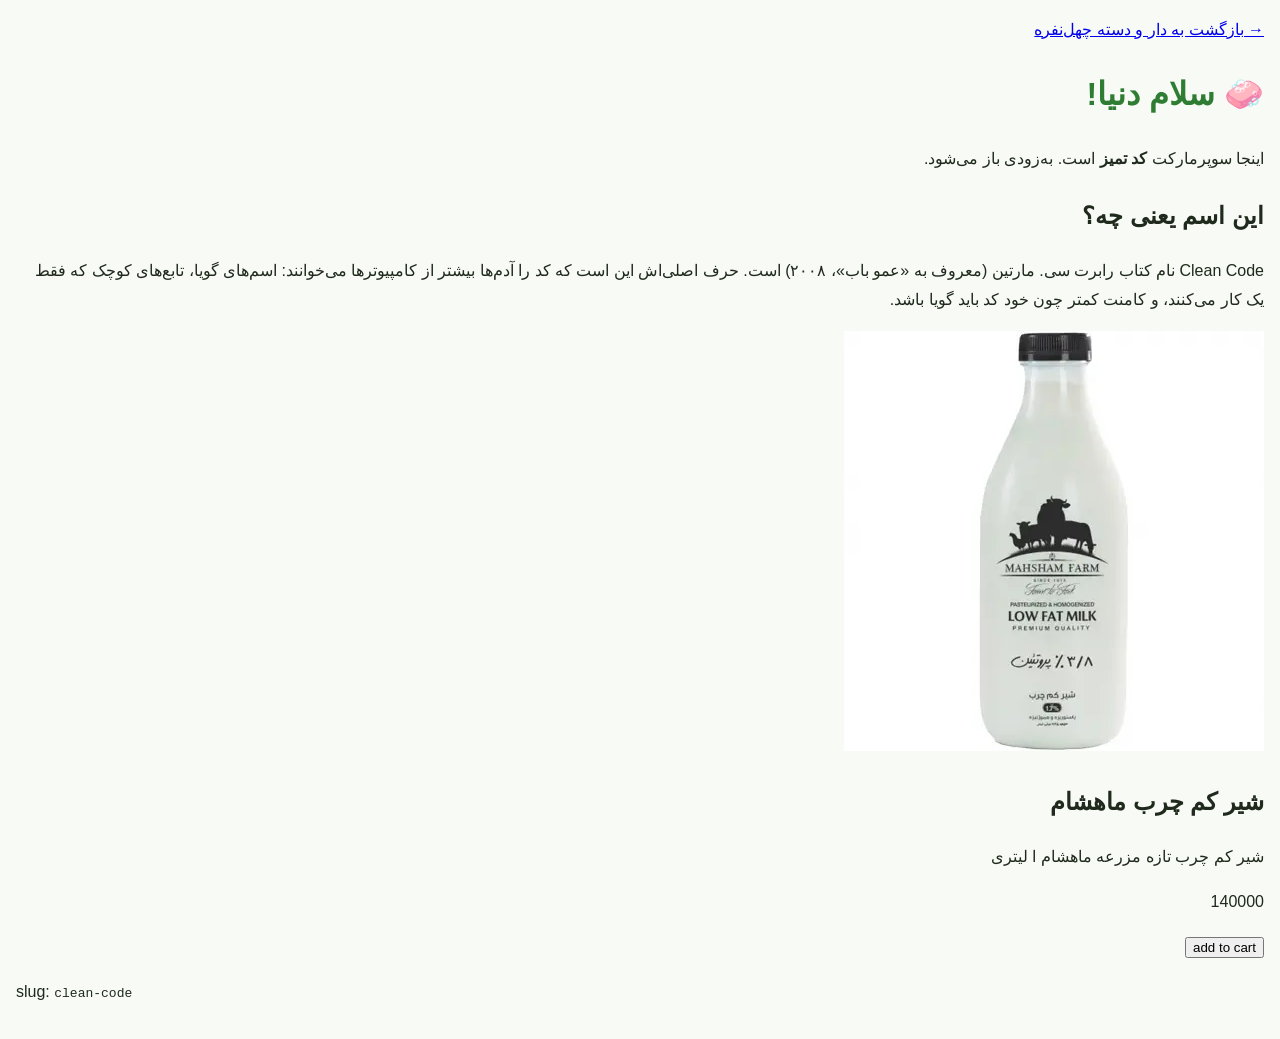
<file: shops/clean-code/index.html>
<!doctype html>
<html lang="fa" dir="rtl">
  <head>
    <meta charset="utf-8" />
    <meta name="viewport" content="width=device-width, initial-scale=1" />
    <title>سوپرمارکت کد تمیز</title>
    <!-- Week 1: put YOUR name here to claim this shop. The landing page shows it. -->
    <meta name="Fateme Ahmadifard" content="" />
    <meta name="description" content="به‌زودی: بهترین میوه و سبزی محله!" />
    <link rel="stylesheet" href="style.css" />
  </head>
  <body>
    <header>
      <a href="../../index.html">→ بازگشت به دار و دسته چهل‌نفره</a>
      <h1>🧼 سلام دنیا!</h1>
    </header>
    <main>
      <p>اینجا سوپرمارکت <strong>کد تمیز</strong> است. به‌زودی باز می‌شود.</p>
      <section>
        <h2>این اسم یعنی چه؟</h2>
        <p>
          <bdi>Clean Code</bdi> نام کتاب رابرت سی. مارتین (معروف به «عمو باب»،
          ۲۰۰۸) است. حرف اصلی‌اش این است که کد را آدم‌ها بیشتر از کامپیوترها
          می‌خوانند: اسم‌های گویا، تابع‌های کوچک که فقط یک کار می‌کنند، و کامنت
          کمتر چون خود کد باید گویا باشد.
        </p>
        <!-- Your turn: add what YOU found about this name, in your own words. -->
        <img src="./milk.webp" alt="" />
        <h2>شیر کم چرب ماهشام</h2>
        <p>شیر کم چرب تازه مزرعه ماهشام ا لیتری</p>
        <p>140000</p>
        <button>add to cart</button>
      </section>
    </main>
    <footer>
      <p dir="ltr">slug: <code>clean-code</code></p>
    </footer>
  </body>
</html>
</file>
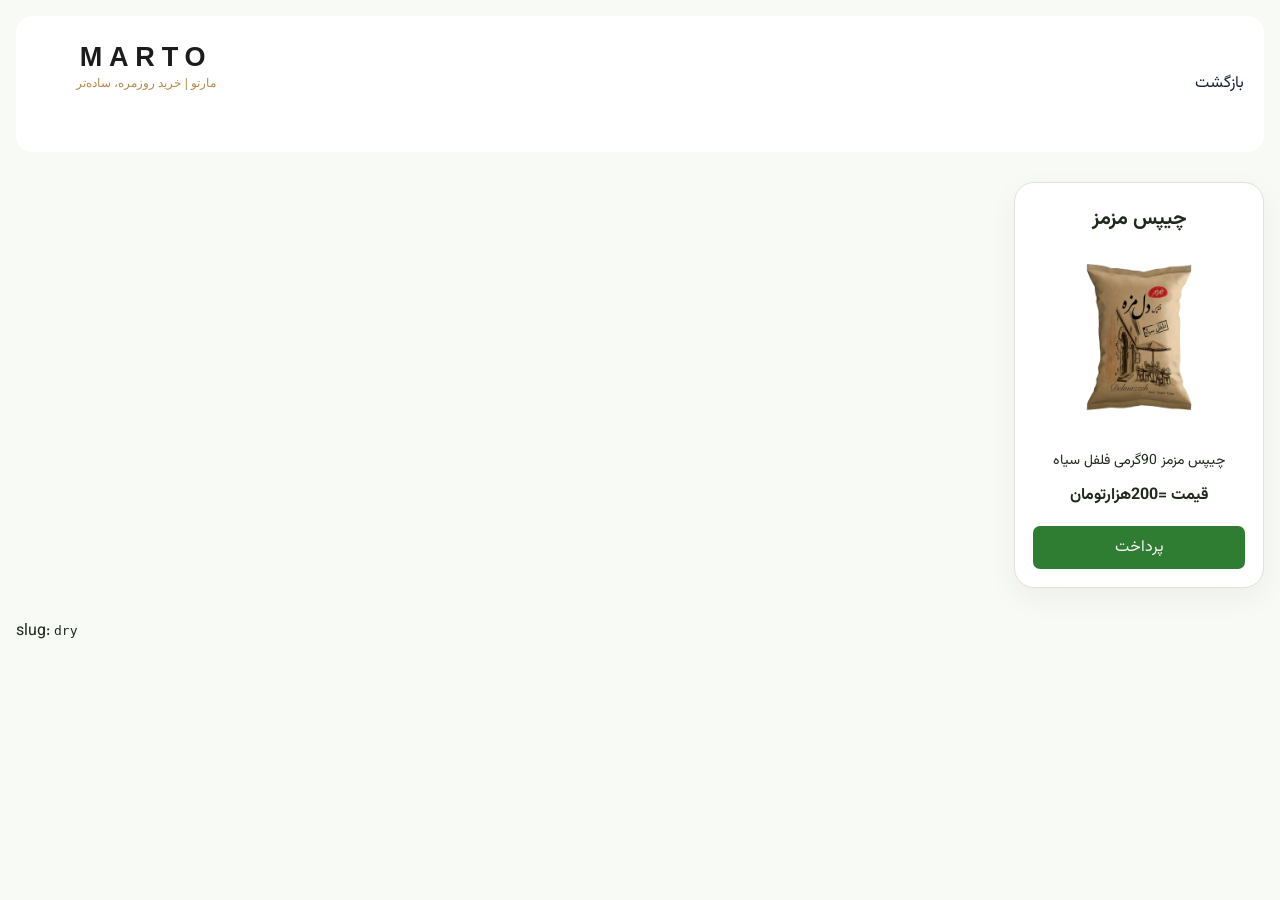
<file: shops/dry/index.html>
<!doctype html>
<html lang="fa" dir="rtl">
<head>
  <meta charset="utf-8">
  <meta name="viewport" content="width=device-width, initial-scale=1">
  <title>سوپرمارکت DRY</title>
  <!-- Week 1: put YOUR name here to claim this shop. The landing page shows it. -->
  <meta name="author" content="">
  <meta name="description" content="به‌زودی: بهترین میوه و سبزی محله!">
  <link rel="stylesheet" href="style.css">
</head>

<body>

  <header class="header"> 

    <a class="back-link" href="../../index.html"> بازگشت </a>

    <div class="brand">

      <a href="#">
        <img src="./assets/marto-logo.svg" alt=" لوگوی MARTO">
      </a>
      
    </div>

  

  </header>

  <main>

    <div class="card">
        <h3>چیپس مزمز</h3>
        <img class="chips" src="./assets/chips mazmaz.webp" alt="chips mazmaz">
        <p>چیپس مزمز 90گرمی فلفل سیاه</p>

        <h4>قیمت =200هزارتومان</h4>

    <button>پرداخت</button>

    </div>
   
    <section></section>

  </main>

  <footer>
    <p dir="ltr">slug: <code>dry</code></p>
  </footer>
</body>
</html>
</file>
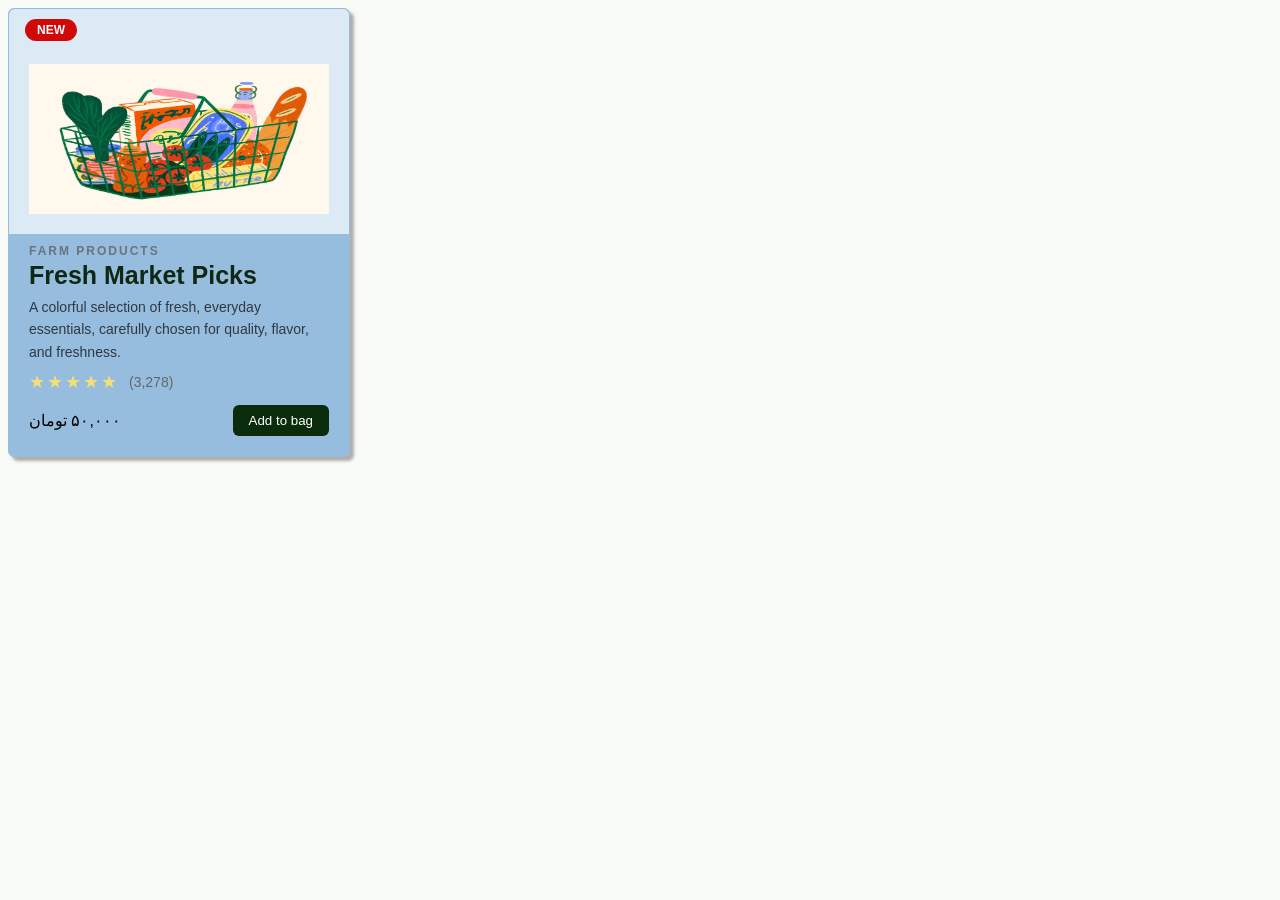
<file: shops/idempotency/index.html>
<!doctype html>
<html lang="en" dir="ltr">
<head>
  <meta charset="utf-8">
  <meta name="viewport" content="width=device-width, initial-scale=1">
  <title>Idempotency Market</title>
  <meta name="author" content="Baran">
  <meta name="description" content="به‌زودی: بهترین میوه و سبزی محله!">
  <link rel="stylesheet" href="style.css">
</head>
<body>
  <main>
    <article class="card">
    <section class="product">
      <span class="badge">NEW</span>
      <div class="image-box">
         <img class="image" src="shopping-bag.JPG" alt="Market logo">
      </div>
      </section>
      <p class="category">Farm Products</p>
      <h2>Fresh Market Picks</h2>
      <p class="description">  A colorful selection of fresh, everyday essentials,
           carefully chosen for quality, flavor, and freshness.</p>
      <div class="rating">
        <span class="stars">★★★★★</span>
        <span class="reviews">(3,278)</span>
      </div>
      <div class="card-footer">
      <span class="price" lang="fa" dir="rtl">۵۰,۰۰۰ تومان</span>
      <button class="add-button">Add to bag</button>
      </div>
    </article>
  </main>
</body>
</html>
</file>
<file: shops/clean-code/style.css>
/* Your shop's styles. Week 1: make it yours! */
body {
  font-family: Vazirmatn, Tahoma, sans-serif;
  margin: 0;
  padding: 1rem;
  line-height: 1.8;
  background: #f7faf5;
  color: #1f2a1c;
}

h1 {
  color: #2e7d32;
}
</file>
<file: shops/dry/style.css>
@import url('https://fonts.googleapis.com/css2?family=Inter:wght@400;500;600;700;800&family=Vazirmatn:wght@400;500;600;700;800&display=swap');

:root {

  --bg-color:#F7F4EE;
  --surface-color:#FFFFFF;
  --primary-color:#171717;
  --secondary-color:#6B7280;
  --accent-color:#C8A96A;
  --border-color:#E5E1D8;

}

* {
  box-sizing:border-box;
}

body {

  font-family:
  Vazirmatn,
  sans-serif;

  margin:0;

  padding:24px;

  background:
  var(--bg-color);

  color:
  var(--primary-color);

}

/* header */
.header {
  display: flex;
  justify-content: space-between;
  align-items: center;

  background: white;

  padding: 20px;
  border-radius: 16px;
}

.brand {
  display: flex;
  align-items: center;
  gap: 15px;
}

.brand img {
  width: 220px;
  height: auto;
}

.brand h1 {
  margin: 0;
  color: #172033;
  font-size: 32px;
}

.brand p{
  margin: 0;
  color: #666;
}

.back-link {
  color: #172033;
  text-decoration: none;
}




/* body */
body {
  font-family: Vazirmatn, Tahoma, sans-serif;
  margin: 0;
  padding: 1rem;
  line-height: 1.8;
  background: #f7faf5;
  color: #1f2a1c;
}


.chips {
  width: 170px;
  height: 170px;
  border-radius: 8px;
  object-fit: contain;
  transition: 0.3s;
  background-color: white;
}
.chips:hover {
     transform: translateY(-3px) scale(1.05);
}

.card {
  width: 250px;
  margin: 30px 0 30px auto;
  padding: 18px;
  background: var(--surface-color);
  border: 1px solid var(--border-color);
  border-radius: 20px;
  text-align: center;
  box-shadow: 0 10px 30px rgba(0,0,0,0.05);
}

.card h3{
  font-size: 20px;
  margin-top: 0;
  margin-bottom: 15px;
}

.card p{
  font-size: 14px;
  margin: 15px 0 8px;
}

.card h4{
  font-size: 16px;
  margin: 8px 0 15px;
}

.card button{
  width: 100%;
  padding: 9px;

  border: none;
  border-radius: 7px;
  background-color: #2e7d32;
  color: whitesmoke;

  font-family: inherit;
  font-size: 16px;

  cursor: pointer;
}

.card button:hover{
  background-color: #256428;
}
</file>
<file: shops/idempotency/style.css>
body {
  font-family: Arial, Helvetica, sans-serif;
  background: #f7faf5;
}
.category{
  margin-top: 10px;
  margin-bottom: 0;
  color: #6b7280;
  font-size: 12px;
  font-weight: 600;
  letter-spacing: 2px;
  text-transform: uppercase;
}
.badge{
  position: absolute;
  top: 10px;
  left: 16px;
  display: inline-block;
  background-color: rgb(209, 8, 8);
  color: white;
  font-size: 12px;
  font-weight: bold;
  padding: 4px 12px;
  border-radius: 500px;
}
.card{
  position: relative;
  padding: 20px 20px;
  border:1px solid rgb(150, 189, 222) ;
  background-color:rgb(150, 189, 222) ;
  border-radius: 6px;
  width: 300px;
  box-shadow: 4px 4px 3px rgb(177, 173, 173);
}
.image{
  size: cover;
  width: 300px;
  height: 150px;
  margin-top: 35px;
}
.description{
   color: #303844;
  font-size: 14px;
  line-height: 1.6;
  margin-top: 6px;
  margin-bottom: 8px;
}
.card h2{
   color: #102813;
  margin: 2px 0 4px;
  font-size: 25px;
  line-height: 1.2;
  font-weight: 700;
}
.rating{
  display: flex;
  align-items: center;
  gap: 10px;
  margin-bottom: 12px;
}
.stars{
  color: #f5de76;
  font-size: 18px;
  letter-spacing: 2px;
}
.reviews{
   color: #666;
  font-size: 14px;
}
.add-button{
  padding: 8px 16px;
  background-color: #0a2c0c;
  color: white;
  border-radius: 6px;
  cursor: pointer;
  border: 0;
}
.add-button:hover{
    background-color: #27532a;
}
.product{
  background-color: #dbeaf5; 
  margin: -20px -20px 0;
  padding: 20px 20px 16px;
  border-radius: 6px 6px 0 0;
}
.card-footer{
  display: flex;
  align-items: center;
  justify-content: space-between;
  margin-top: 10px;
}
</file>
